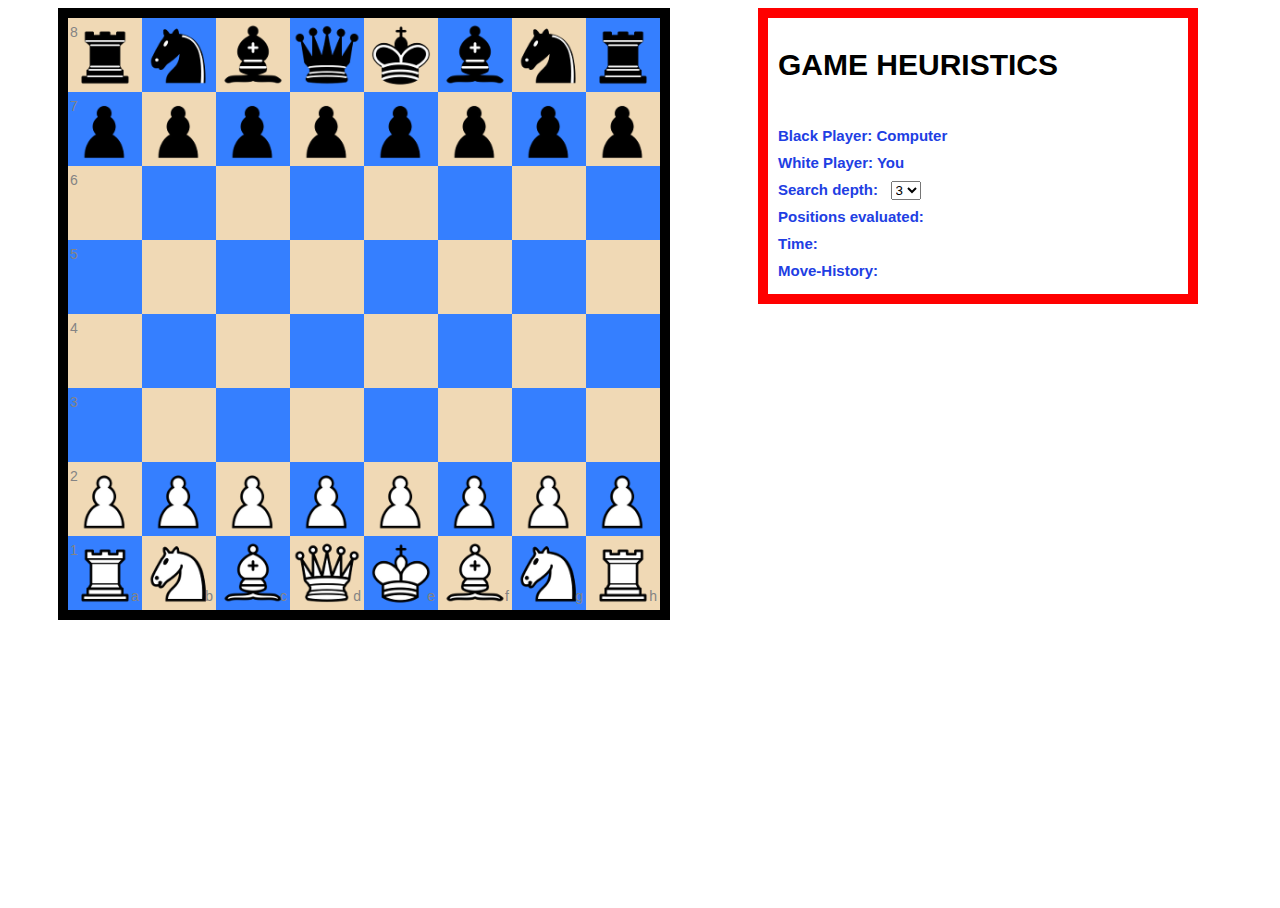
<file: index.html>
<!DOCTYPE html>
<html lang="en">
<head>
    <meta charset="UTF-8">
    <link rel="stylesheet" href="lib/chessboard/chessboard-0.3.0.css">
    <link rel="stylesheet" href="style.css">
</head>
<body>
    <div id="main">
    <div id="board" class="board"></div>
    <div class="info">
         <p class="info-heading">GAME HEURISTICS</p>
            <div class="info-content">  
                     Black Player: Computer</br>White Player: You</br>
                     Search depth:&nbsp;&nbsp;
                        <select id="search-depth">
                                 <option value="1">1</option>
                                  <option value="2">2</option>
                                  <option value="3" selected>3</option>
                                  <option value="4">4</option>
                                   <option value="5">5</option>
                        </select><br>
                        <span>Positions evaluated: <span id="position-count"></span></span><br>
                        <span>Time: <span id="time"></span></span><br>
                        Move-History:
                       <div id="move-history" class="move-history"></div>
	        </div>
    </div>

<script src="lib/jquery/jquery-3.2.1.min.js"></script>
<script src="lib/chess/chess.js"></script>
<script src="lib/chessboard/chessboard-0.3.0.js"></script>
<script src="script.js"></script>


</body>
</html>
</file>
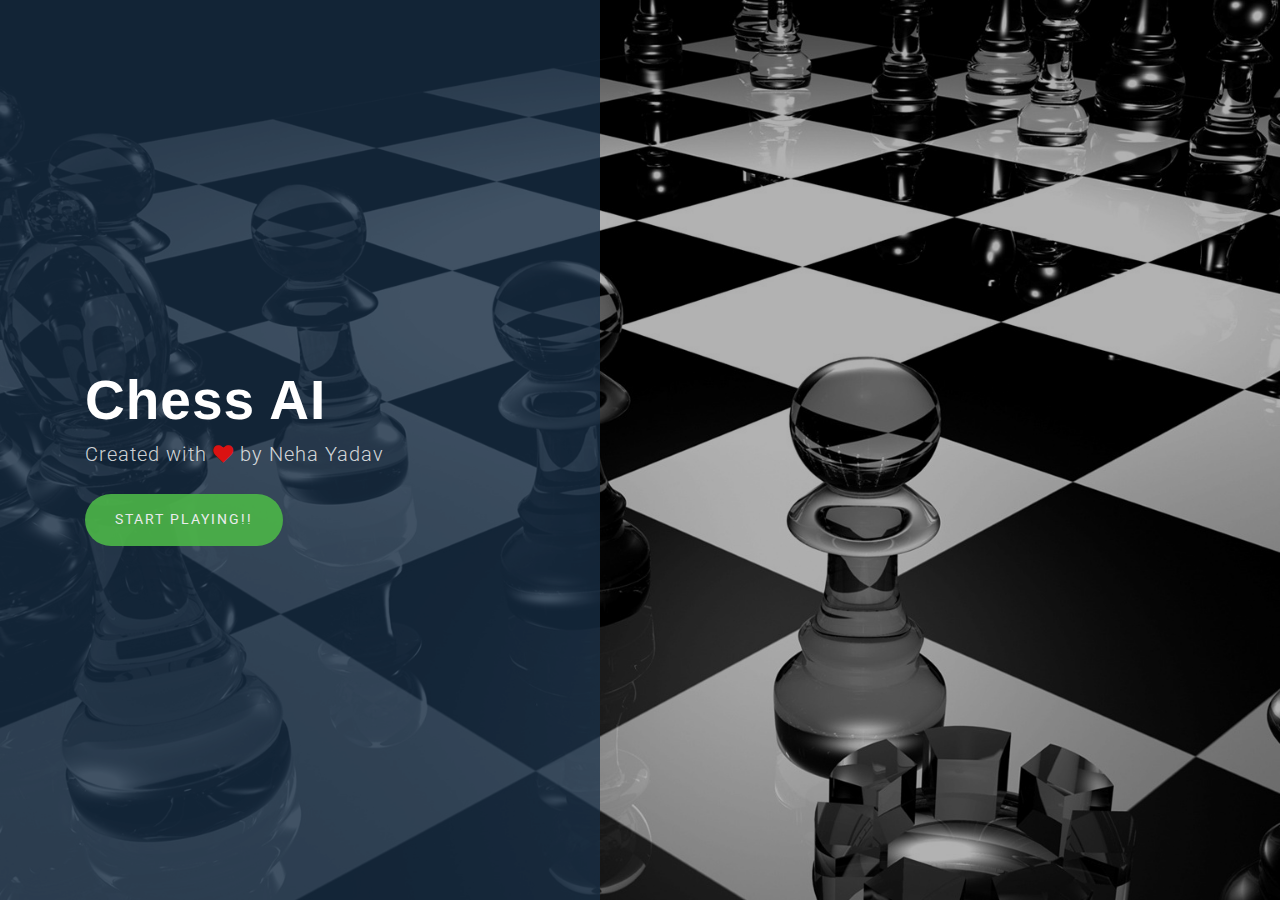
<file: chessAI.html>
<!DOCTYPE html>
<html lang="en">
<head>
    <meta charset="UTF-8">
   
	<link rel="stylesheet" href="style.css">
	<link rel="shortcut icon" href="favicon.ico">
	<link rel="stylesheet" href="https://cdnjs.cloudflare.com/ajax/libs/font-awesome/4.7.0/css/font-awesome.min.css">
    <link href='https://fonts.googleapis.com/css?family=Roboto:400,100,300,700,900' rel='stylesheet' type='text/css'>
	<link rel="stylesheet" href="lib/bootstrap/bootstrap.css">
	
</head>

<body>

			<div class="homepage-overlay"></div>
			<div class="homepage-cover" style="background-image: url(clash.jpg);box-shadow: inset 600px 0px 0px 0px rgba(36, 70, 105, 0.74);" >
				<div class="desc">
					<div class="container">
						<div class="col-md-7">
								<h2> <b>Chess AI</b></h2>
								<p><span>Created with <i class="fa fa-heart"></i> by Neha Yadav</span></p>
								<span><a class="btn btn-primary" href="index.html">Start Playing!!</a></span>
							</div>
						</div>
					</div>
					</div>
		
</body>
</html>
</file>
<file: lib/chessboard/chessboard-0.3.0.css>
/*!
 * chessboard.js v0.3.0
 *
 * Copyright 2013 Chris Oakman
 * Released under the MIT license
 * https://github.com/oakmac/chessboardjs/blob/master/LICENSE
 *
 * Date: 10 Aug 2013
 */

/* clearfix */
.clearfix-7da63 {
  clear: both;
}

/* board */
.board-b72b1 {
  border: 10px solid #000  ;
  -moz-box-sizing: content-box;
  box-sizing: content-box;
}

/* square */
.square-55d63 {
  float: left;
  position: relative;

  /* disable any native browser highlighting */
  -webkit-touch-callout: none;
    -webkit-user-select: none;
     -khtml-user-select: none;
       -moz-user-select: none;
        -ms-user-select: none;
            user-select: none;
}

/* white square #f0d9b5*/
.white-1e1d7 {
  background-color: #f0d9b5;
  /*color: #b58863;*/
}

/* black square */
.black-3c85d {
  background-color: #357fff;
  /*color: #f0d9b5;*/
}

/* highlighted square */
.highlight1-32417, .highlight2-9c5d2 {
/*-webkit-box-shadow: inset 0 0 3px 3px red;
  -moz-box-shadow: inset 0 0 3px 3px red;
  box-shadow: inset 0 0 3px 3px red;*/
  box-shadow: inset 0px 0px 0px 3px black;
  /*border: 3px solid red;
  /*-moz-box-sizing: content-box;
  box-sizing: content-box;
  /*-webkit-box-sizing: content-box;
  //box-sizing: content-box;
  /*box-sizing: border-box;*/
}

/* notation */
.notation-322f9 {
  cursor: default;
  font-family: "Helvetica Neue", Helvetica, Arial, sans-serif;
  font-size: 14px;
  position: absolute;
}
.alpha-d2270 {
  bottom: 1px;
  right: 3px;
}
.numeric-fc462 {
  top: 2px;
  left: 2px;
}
</file>
<file: style.css>
/* Styling for ChessBoard and heuristics section*/

.board {
    width: 600px;
    margin: auto;
	margin-right:50px;
	margin-left:50px;
	float:left;
	margin-bottom:100px;
	
}

.info-heading{
	color:black;
	font-size:30px;
	font-weight:900;
	margin-top:10px;
}

.info {
    width: 400px;
    margin-left: 50px;
	float:left;
	border:10px solid red;
	padding:10px;
	
}
.info-content{
	color:#213EE3  ;
	
	font-size:15px;
	font-weight:900;
}
.main{
	float:left;
	clear:left;
	background: rgb(96,143,149);
	
}

.move-history {
    max-height: 100px;
    overflow-y: scroll;
}


/* =======================================================
*
* 	Styling for Chess AI Homepage
*	
*
* ======================================================= */
html {
    height: 100%;
}

body {
	
  font-family: "Roboto", Arial, sans-serif;
  line-height: 1.8;
  font-size: 16px;
  background: #fff;
  color: #848484;
  font-weight: 300;
  overflow-x: hidden;
  height:100%;
}

h2{
  color: #212121;
  font-weight: 400;
  margin: 0 0 30px 0;
}

.homepage-overlay {
  position: absolute !important;
  width: 100%;
  top: 0;
  left: 0;
  bottom: 0;
  right: 0;
  z-index: 1;
  background: rgba(0, 0, 0, 0.3);
  height:100%;
}

.homepage-cover {
  background-size: cover;
  position: relative;
  height:100%;
}

.homepage-cover .btn {
  padding: 1em 2em;
  opacity: .9;
  -webkit-border-radius: 30px;
  -moz-border-radius: 30px;
  -ms-border-radius: 30px;
  border-radius: 30px;
}


.homepage-cover .desc {
  top: 50%;
  position: absolute;
  width: 100%;
  margin-top: -100px;
  z-index: 2;
  color: #fff;
}

.homepage-cover .desc h2 {
	
  color: #fff;
  font-size: 55px;
  font-weight: 300;
  margin-bottom: 10px;
  line-height: 60px;
  letter-spacing: 1px;
}

.homepage-cover .desc span {
  display: block;
  margin-bottom: 25px;
  font-size: 20px;
  letter-spacing: 1px;
  color: rgba(255, 255, 255, 0.8);
  font-family: "Roboto", Arial, sans-serif;
}
.homepage-cover .desc span i {
  color: #DA1212;
}

.homepage-cover .desc span a:hover, .homepage-cover .desc span a:focus {
  color: #fff !important;
}

.btn.btn-primary {
  background: #4CB648;
  color: #fff;
  border: none !important;
  border: 2px solid transparent !important;
  text-transform: uppercase;
  letter-spacing: 2px;
   -webkit-transition: 0.3s;
  -moz-transition: 0.3s;
  transition: 0.3s;
}

.btn:hover, .btn:active, .btn:focus {
  background: #84c1ff !important;
  color: #fff !important;
  outline: none !important;
}
</file>
